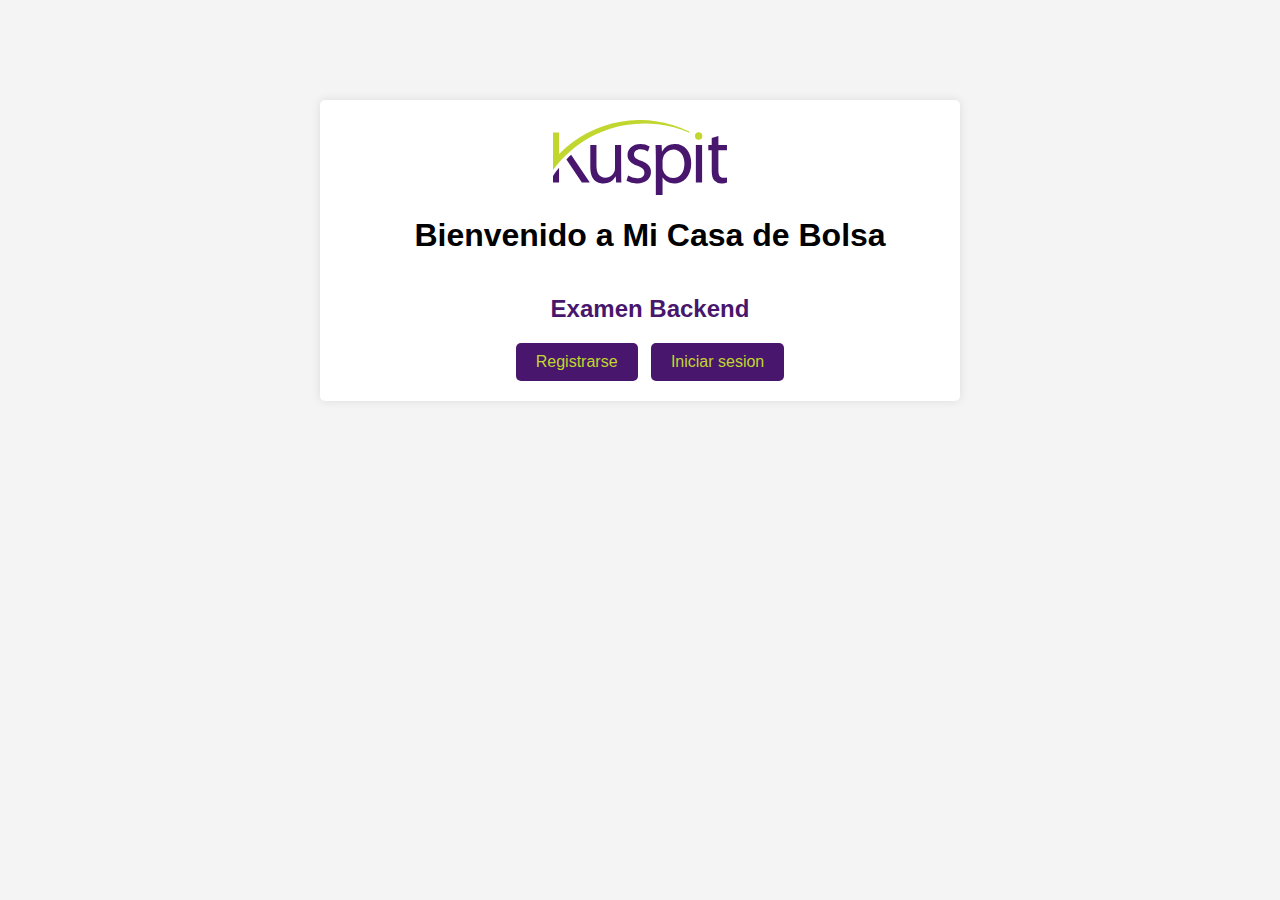
<file: index.html>
<!DOCTYPE html>
<html lang="en">
<head>
    <meta charset="UTF-8">
    <meta name="viewport" content="width=device-width, initial-scale=1.0">
    <link rel="stylesheet" type="text/css" href="./css/indexcss.css">
    <script type="text/Javascript" src="./js/app.js"></script>    

    <title>Index</title>
    <style>

    </style>
</head>
<body>
    <div class="container">
      
      
            <div class="form-group">
                <div class="div_img">
                    <img src="./assets/kuspit_logo.svg" alt="">
                </div>
                <div class="div_h1">
                    <h1>Bienvenido a Mi Casa de Bolsa</h1>                
                </div>
                <div class="div_h1">
                    <h2>Examen Backend</h2>
                </div>
                <div class="div_h1">
                    <input type="button" onclick="location.href='http://localhost:8080/registro.html'" class="btn_log" value="Registrarse">
                    &nbsp;  &nbsp;
                    <input type="button" onclick="location.href='http://localhost:8080/login.html'" class="btn_log" value="Iniciar sesion">
                         

                </div>
            </div>
    </div>
</body>
</html>
</file>
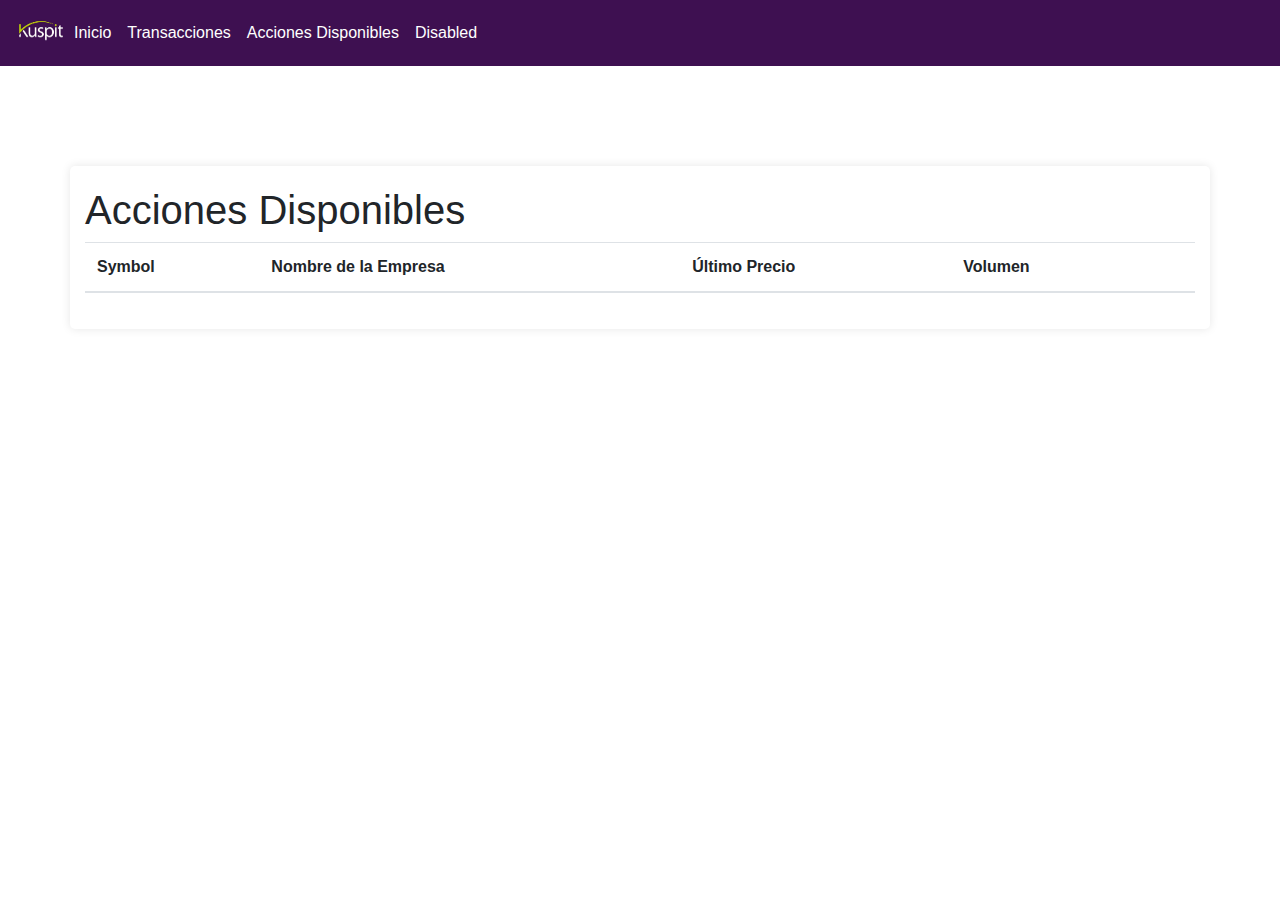
<file: accion.html>
<!DOCTYPE html>
<html lang="en">
<head>
    <meta charset="UTF-8">
    <meta name="viewport" content="width=device-width, initial-scale=1.0">
    <title>Acciones Disponibles</title>
    <link rel="stylesheet" type="text/css" href="./css/home.css">

    <link rel="stylesheet" href="https://cdn.jsdelivr.net/npm/bootstrap@4.0.0/dist/css/bootstrap.min.css" integrity="sha384-Gn5384xqQ1aoWXA+058RXPxPg6fy4IWvTNh0E263XmFcJlSAwiGgFAW/dAiS6JXm" crossorigin="anonymous">
    <script src="https://code.jquery.com/jquery-3.2.1.slim.min.js" integrity="sha384-KJ3o2DKtIkvYIK3UENzmM7KCkRr/rE9/Qpg6aAZGJwFDMVNA/GpGFF93hXpG5KkN" crossorigin="anonymous"></script>
    <script src="https://cdn.jsdelivr.net/npm/popper.js@1.12.9/dist/umd/popper.min.js" integrity="sha384-ApNbgh9B+Y1QKtv3Rn7W3mgPxhU9K/ScQsAP7hUibX39j7fakFPskvXusvfa0b4Q" crossorigin="anonymous"></script>
    <script src="https://cdn.jsdelivr.net/npm/bootstrap@4.0.0/dist/js/bootstrap.min.js" integrity="sha384-JZR6Spejh4U02d8jOt6vLEHfe/JQGiRRSQQxSfFWpi1MquVdAyjUar5+76PVCmYl" crossorigin="anonymous"></script>
   
    <link rel="stylesheet" href="https://cdn.jsdelivr.net/npm/bootstrap@4.0.0/dist/css/bootstrap.min.css" integrity="sha384-Gn5384xqQ1aoWXA+058RXPxPg6fy4IWvTNh0E263XmFcJlSAwiGgFAW/dAiS6JXm" crossorigin="anonymous">
</head>
<body>
    <nav class="navbar navbar-expand-lg navbar-light bg-custom">
        <img src="./assets/kuspit.jpg" alt="" class="div_img">
        <button class="navbar-toggler" type="button" data-toggle="collapse" data-target="#navbarNavAltMarkup" aria-controls="navbarNavAltMarkup" aria-expanded="false" aria-label="Toggle navigation">
          <span class="navbar-toggler-icon"></span>
        </button>
        <div class="collapse navbar-collapse" id="navbarNavAltMarkup">
          <div class="navbar-nav">
            <a class="nav-item nav-link active color" href="#">Inicio <span class="sr-only">(current)</span></a>
            <a class="nav-item nav-link color" href="./transaccion.html">Transacciones</a>
            <a class="nav-item nav-link color" href="./accion.html">Acciones Disponibles</a>
            <a class="nav-item nav-link disabled color" href="#">Disabled</a>
          </div>
        </div>
    </nav>
    <div class="container">
        <h1>Acciones Disponibles</h1>
        <table class="table">
            <thead>
                <tr>
                    <th>Symbol</th>
                    <th>Nombre de la Empresa</th>
                    <th>Último Precio</th>
                    <th>Volumen</th>
                    <th></th> <!-- Columna para el botón de comprar -->
                </tr>
            </thead>
            <tbody id="accionesTableBody">
                <!-- Aquí se cargarán las acciones -->
            </tbody>
        </table>
    </div>

    <script src="./js/accion.js"></script>
    <script>
        document.body.onload= getActions()
    </script>
</body>
</html>
</file>
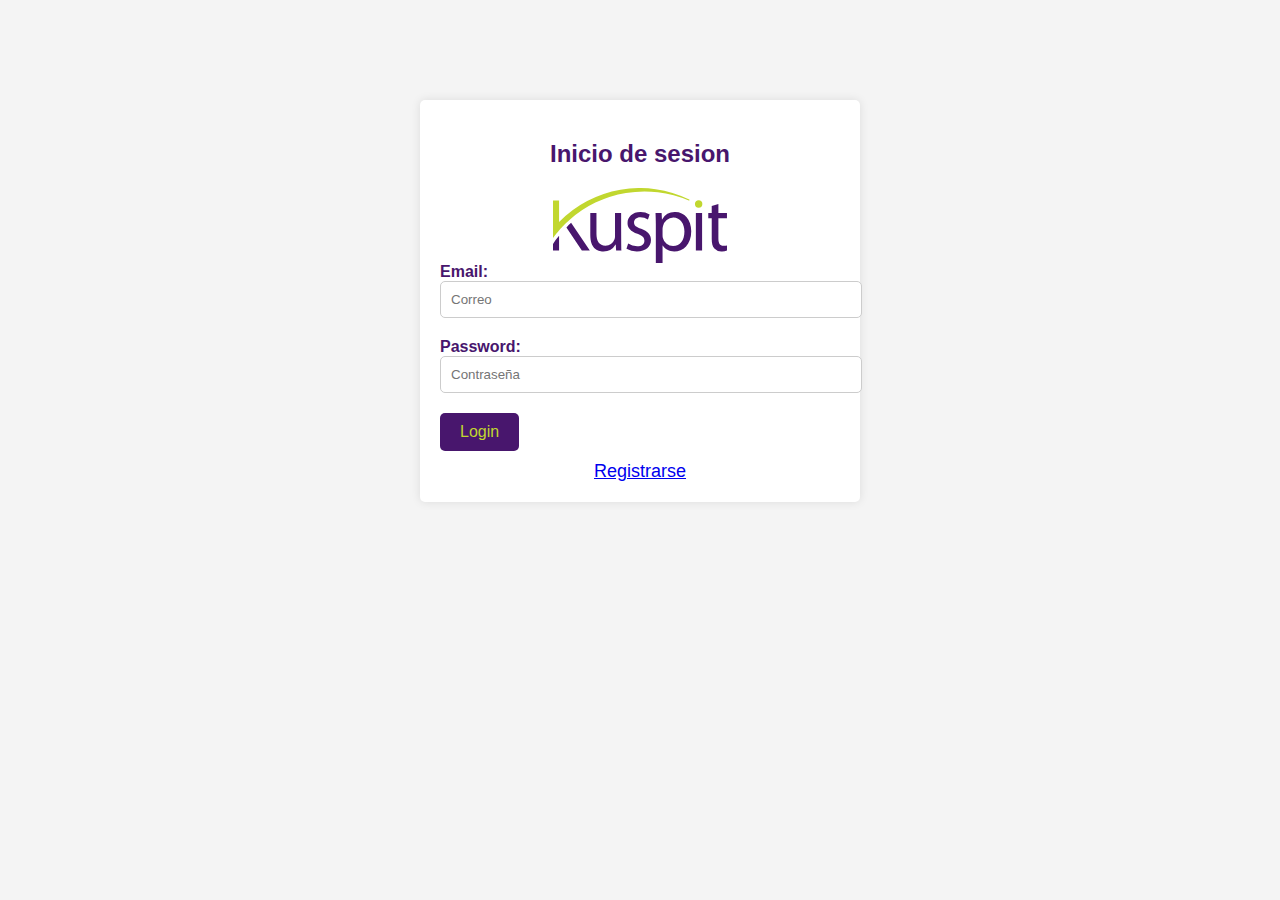
<file: login.html>
<!DOCTYPE html>
<html lang="en">
<head>
    <meta charset="UTF-8">
    <meta name="viewport" content="width=device-width, initial-scale=1.0">
    <link rel="stylesheet" type="text/css" href="./css/styles.css">
    <script type="text/Javascript" src="./js/login.js"></script>    

    <title>Login</title>
    <style>

    </style>
</head>
<body>
    <div class="container">
        <h2>Inicio de sesion</h2>
        <form action="/login" method="post">
            <div class="form-group">
                <div class="div_img">
                    <img src="./assets/kuspit_logo.svg" alt="">
                </div>
                

                <label for="email">Email:</label>
                <input type="text" id="email" name="email" required placeholder="Correo">
            </div>
            <div class="form-group">
                <label for="password">Password:</label>
                <input type="password" id="password" name="password" required placeholder="Contraseña">
            </div>
            <input type="button" value="Login" class="btn_log" onclick="login()">
            <div class="div_registro">
                <a href="./registro.html">Registrarse</a>
            </div>
        </form>
    </div>
</body>
</html>
</file>
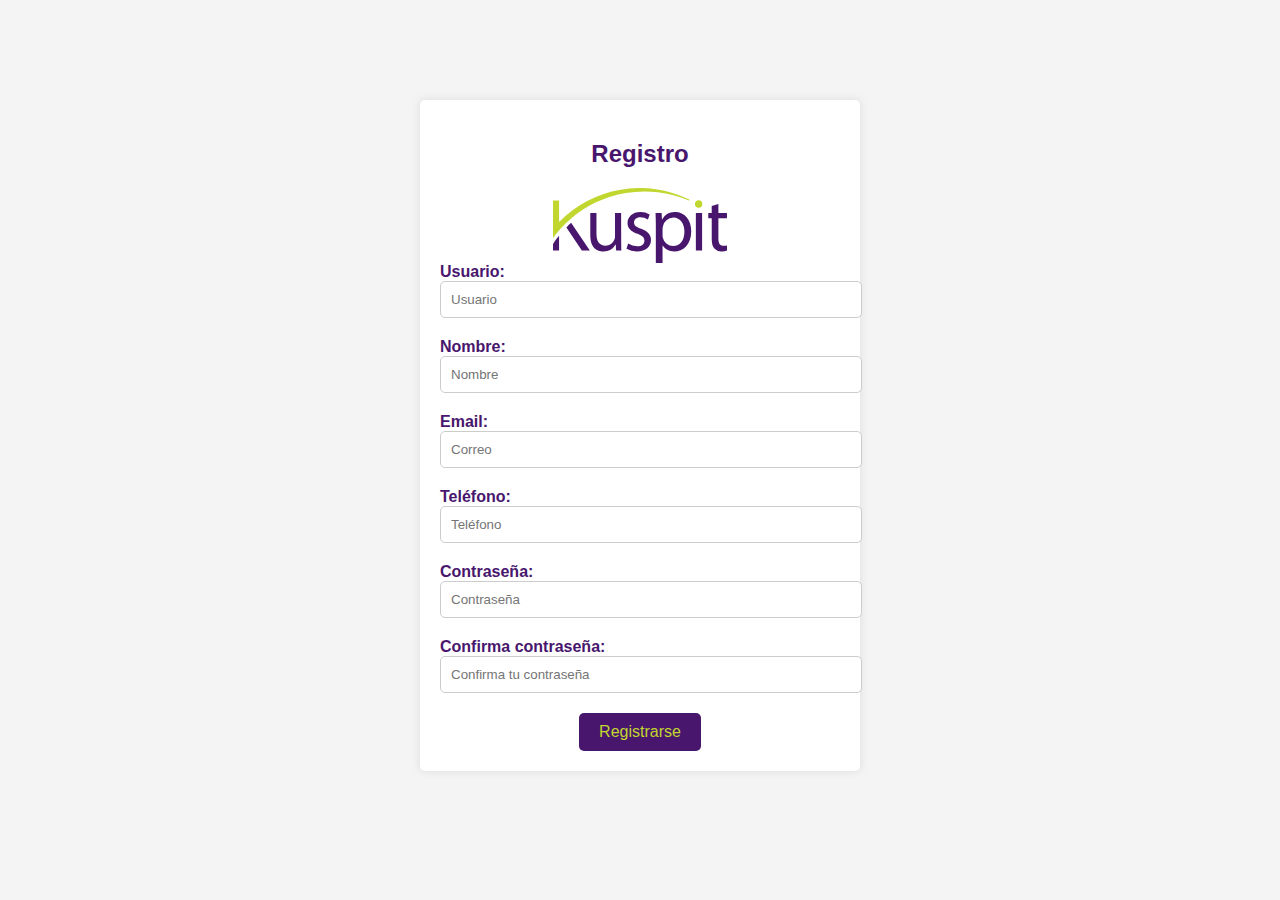
<file: registro.html>
<!DOCTYPE html>
<html lang="en">
<head>
    <meta charset="UTF-8">
    <meta name="viewport" content="width=device-width, initial-scale=1.0">
    <link rel="stylesheet" type="text/css" href="./css/styles.css">
    <script type="text/Javascript" src="./js/app.js"></script>    

    <title>Registro</title>
    <style>

    </style>
</head>
<body>
    <div class="container">
        <h2>Registro</h2>
        <form method="post" id="registrationForm">
            <div class="form-group">
                <div class="div_img">
                    <img src="./assets/kuspit_logo.svg" alt="">
                </div>
                <label for="userId">Usuario:</label>
                <input type="text" id="userId" name="userId" required placeholder="Usuario">
            </div>
            <div class="form-group">
                <label for="name">Nombre:</label>
                <input type="text" id="name" name="name" required placeholder="Nombre">
            </div>
            <div class="form-group">
                <label for="email">Email:</label>
                <input type="text" id="email" name="email" required placeholder="Correo">
            </div>
            <div class="form-group">
                <label for="phone">Teléfono:</label>
                <input type="text" id="phone" name="phone" required placeholder="Teléfono">
            </div>
            <div class="form-group">
                <label for="password">Contraseña:</label>
                <input type="text" id="password" name="password" required placeholder="Contraseña">
            </div>
            <div class="form-group">
                <label for="password">Confirma contraseña:</label>
                <input type="text" id="repassword" name="repassword" required placeholder="Confirma tu contraseña">
            </div>
            <div class="div_img">

            <input type="button" onclick="registro()" class="btn_log" value="Registrarse">
            </div>
        </form>
    </div>
</body>
</html>
</file>
<file: css/indexcss.css>
body {
    font-family: Arial, sans-serif;
    background-color: #f4f4f4;
}
.container {
    max-width: 600px;
    margin: 100px auto;
    padding: 20px;
    background-color: #fff;
    border-radius: 5px;
    box-shadow: 0 0 10px rgba(0, 0, 0, 0.1);
}
h2 {
    color: #48166d;
    text-align: center;
    margin-bottom: 20px;
}

label {
    color: #48166d;
    font-weight: bold;
}
input[type="text"],
input[type="password"] {
        width: 100%;
    padding: 10px;
    border: 1px solid #ccc;
    border-radius: 5px;
}
input[type="submit"] {
    width: 100%;
    padding: 10px;
    border: none;
    border-radius: 5px;
    cursor: pointer;
    transition: background-color 0.3s;
}

.div_img{
    display: flex; 
    justify-content: center; 
    padding: auto;
    /* padding-left: 20px; */
 
}

.btn_log{
    font-size:medium;
    color: #c1d72f;
    background-color: #48166d;
    border: none;
    padding: 10px 20px;
    cursor: pointer; 
    border-radius: 5px; 
}
.div_registro{
    font-size: large;
    color: #48166d;
    justify-content: center;
    display: flex;
    padding-top: 10px;    

}

.div_h1{

    display: flex; 
    justify-content: center; 
    padding: auto;
    align-items: center;
    padding-left: 20px; 
    left: 50%;
}
</file>
<file: css/home.css>
body {
    font-family: Arial, sans-serif;
    background-color: #f4f4f4;
}
.bg-custom{
    background-color: #3e1051 !important;
}

.div_img{
    display: flex; 
    justify-content: center; 
    padding: auto;
    /* padding-left: 20px; */
    opacity: 10;
    width: 50px;
    height: 50px;
}
.color{
    color: white !important;
}
.container {
    max-width: 400px;
    margin: 100px auto;
    padding: 20px;
    background-color: #fff;
    border-radius: 5px;
    box-shadow: 0 0 10px rgba(0, 0, 0, 0.1);
}
.div_imgbody {
    display: flex;
    justify-content: center;
    align-items: center;
    height: 100vh; /* Esto es opcional para centrar verticalmente */
}

.centered-img {
    max-width: 100%; /* Ajusta el tamaño máximo de la imagen */
    max-height: 100%; /* Ajusta el tamaño máximo de la imagen */
}

.wrapper {
    display: grid;
    grid-template-columns: repeat(3, 1fr);
    grid-auto-rows: 100px;
    grid-gap: 10px;
  }
  .wrapper div:nth-child(2) {
    grid-column: 3;
    grid-row: 2 / 4;
  }
  .wrapper div:nth-child(5) {
    grid-column: 1 / 3;
    grid-row: 1 / 3;
  }
</file>
<file: css/styles.css>
body {
    font-family: Arial, sans-serif;
    background-color: #f4f4f4;
}
.container {
    max-width: 400px;
    margin: 100px auto;
    padding: 20px;
    background-color: #fff;
    border-radius: 5px;
    box-shadow: 0 0 10px rgba(0, 0, 0, 0.1);
}
h2 {
    color: #48166d;
    text-align: center;
    margin-bottom: 20px;
}
.form-group {
    margin-bottom: 20px;
}
label {
    color: #48166d;
    font-weight: bold;
}
input[type="text"],
input[type="password"] {
        width: 100%;
    padding: 10px;
    border: 1px solid #ccc;
    border-radius: 5px;
}
input[type="submit"] {
    width: 100%;
    padding: 10px;
    border: none;
    border-radius: 5px;
    cursor: pointer;
    transition: background-color 0.3s;
}

.div_img{
    display: flex; 
    justify-content: center; 
    padding: auto;
}

.btn_log{
    font-size:medium;
    color: #c1d72f;
    background-color: #48166d;
    border: none;
    padding: 10px 20px;
    cursor: pointer; 
    border-radius: 5px; 
}
.div_registro{
    font-size: large;
    color: #48166d;
    justify-content: center;
    display: flex;
    padding-top: 10px;    

}
</file>
